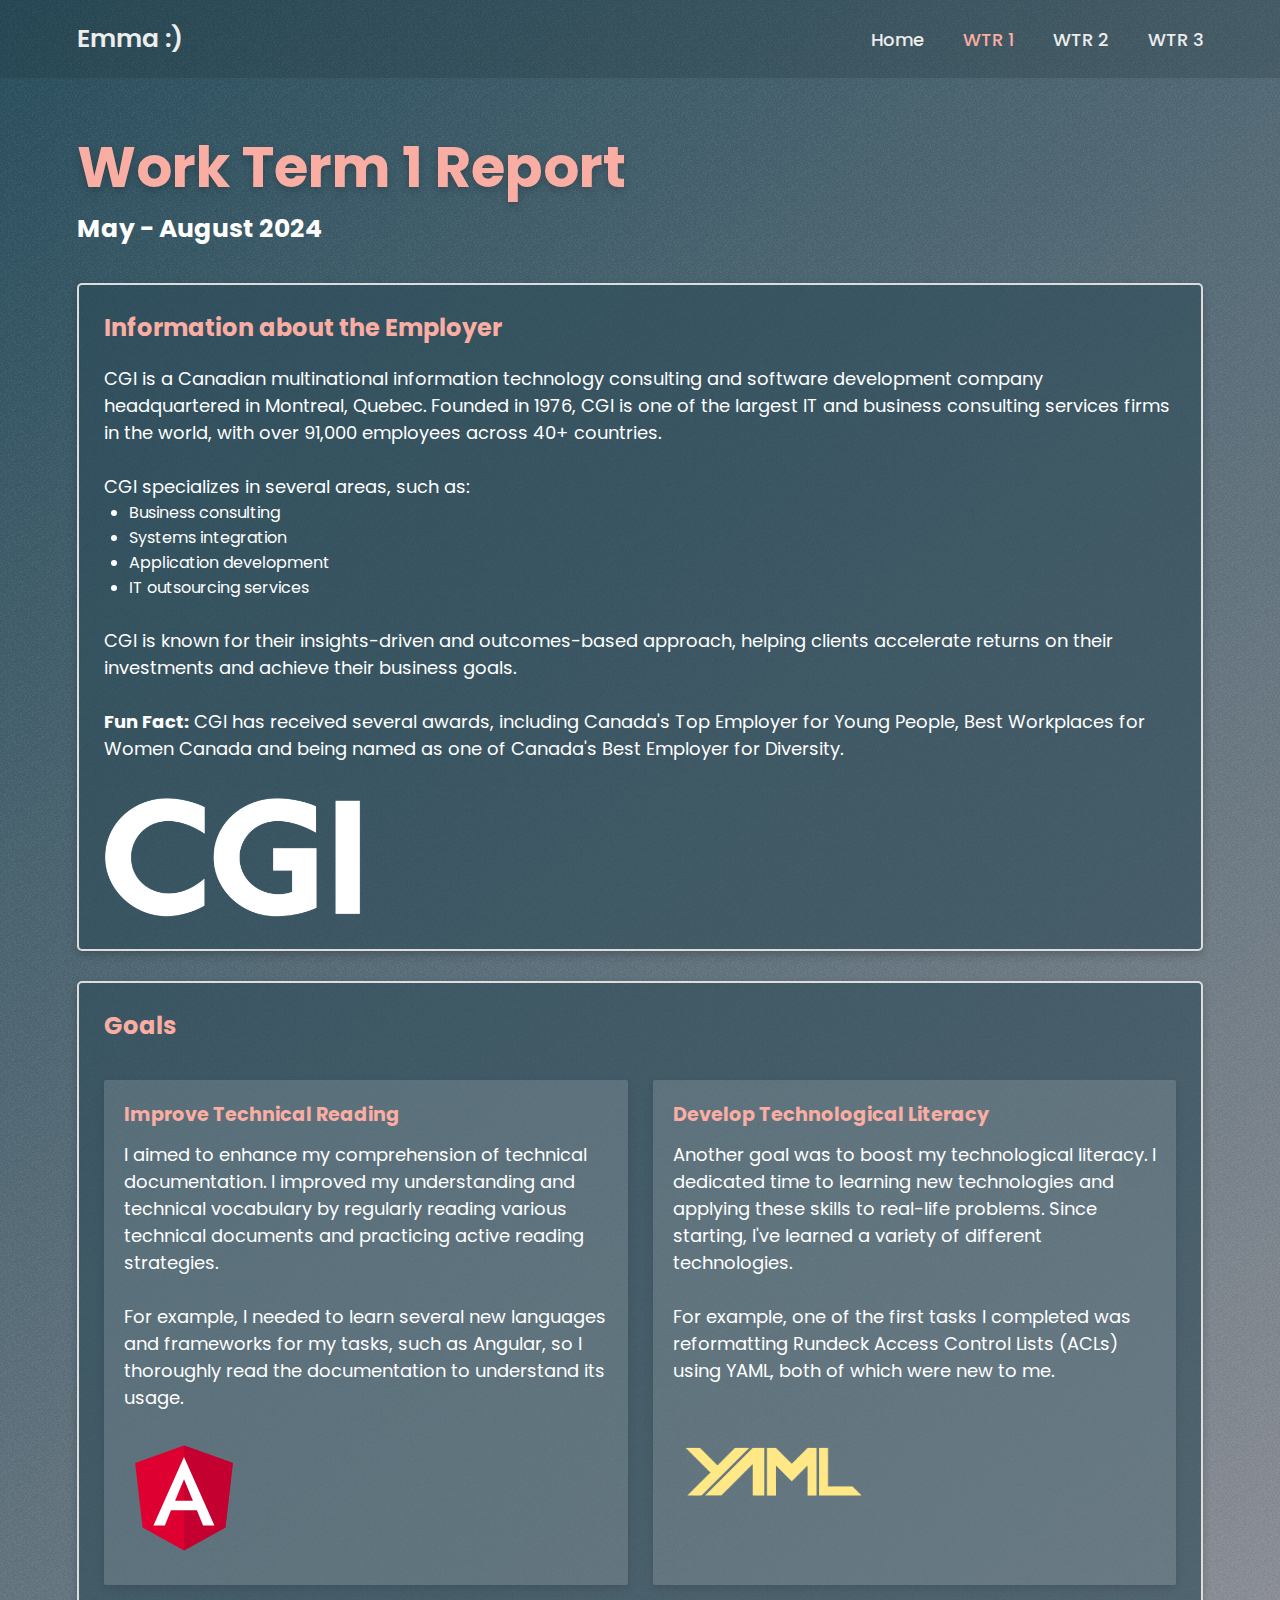
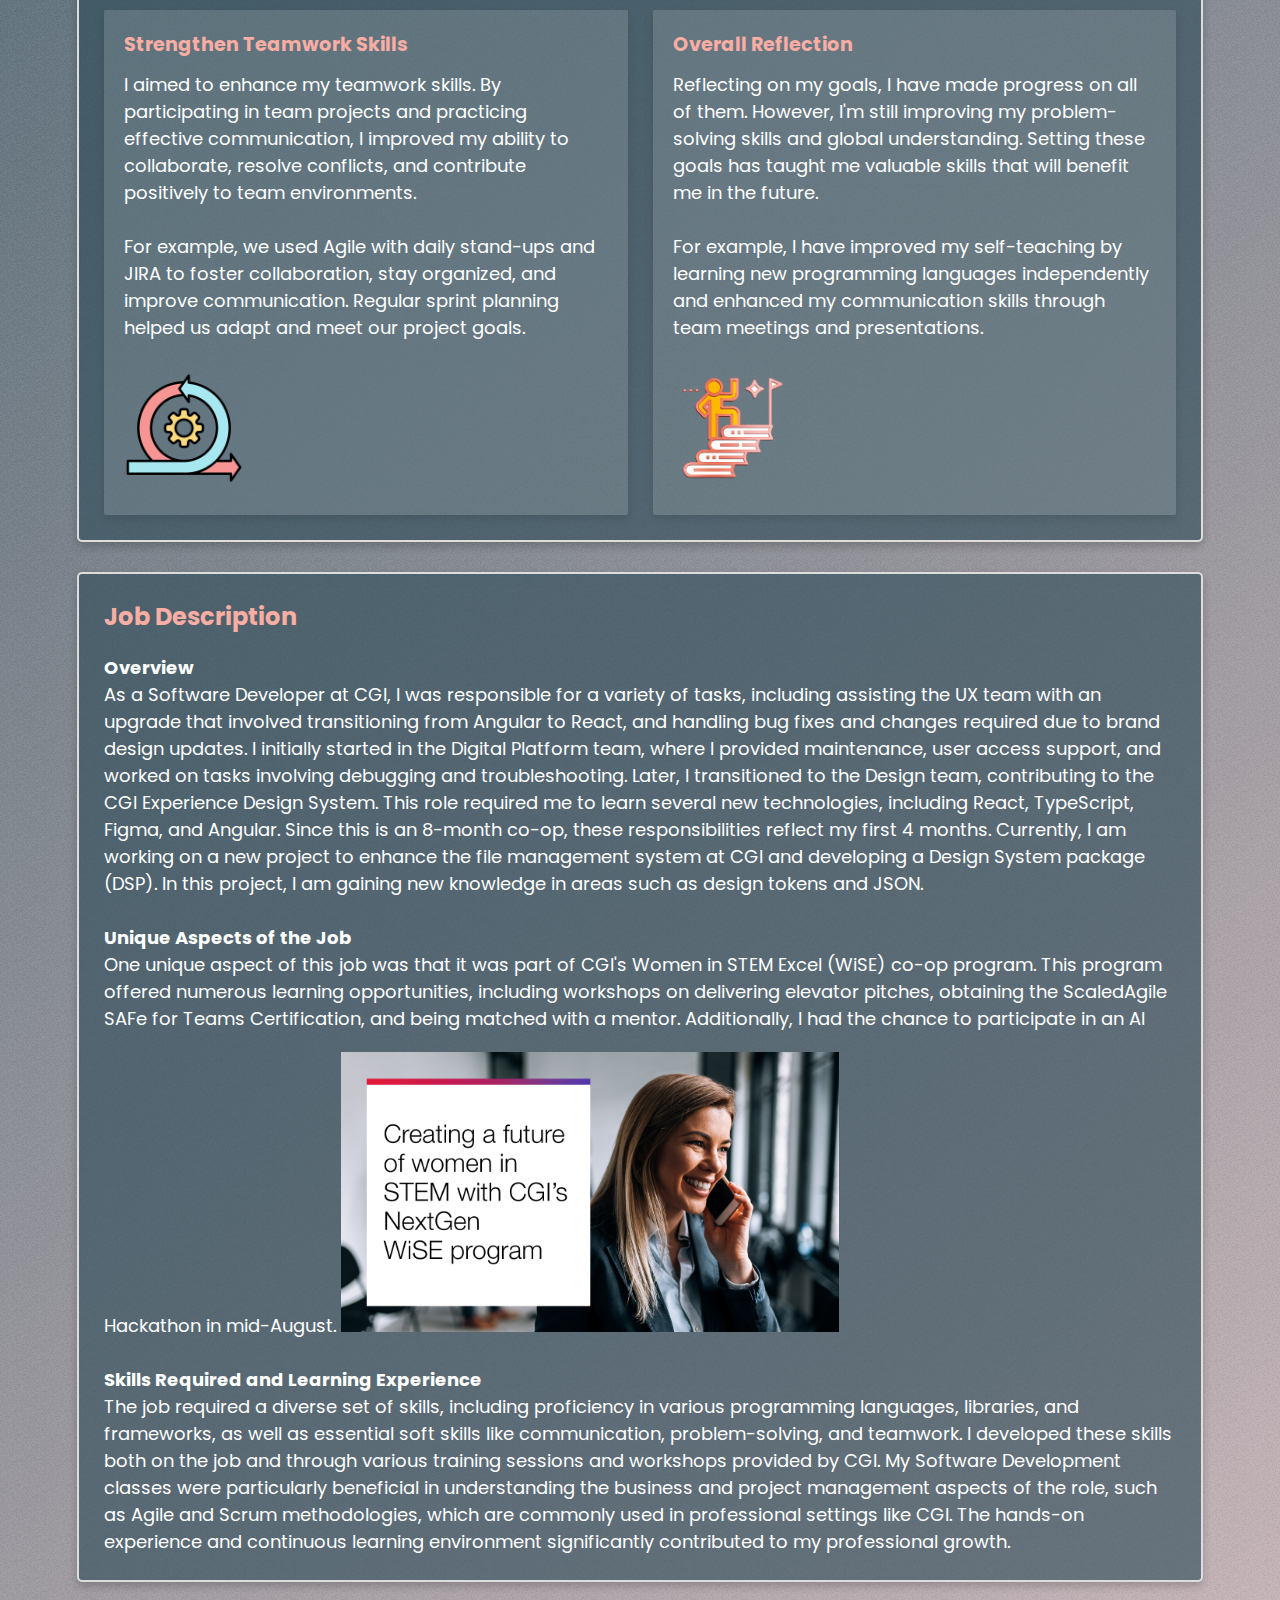
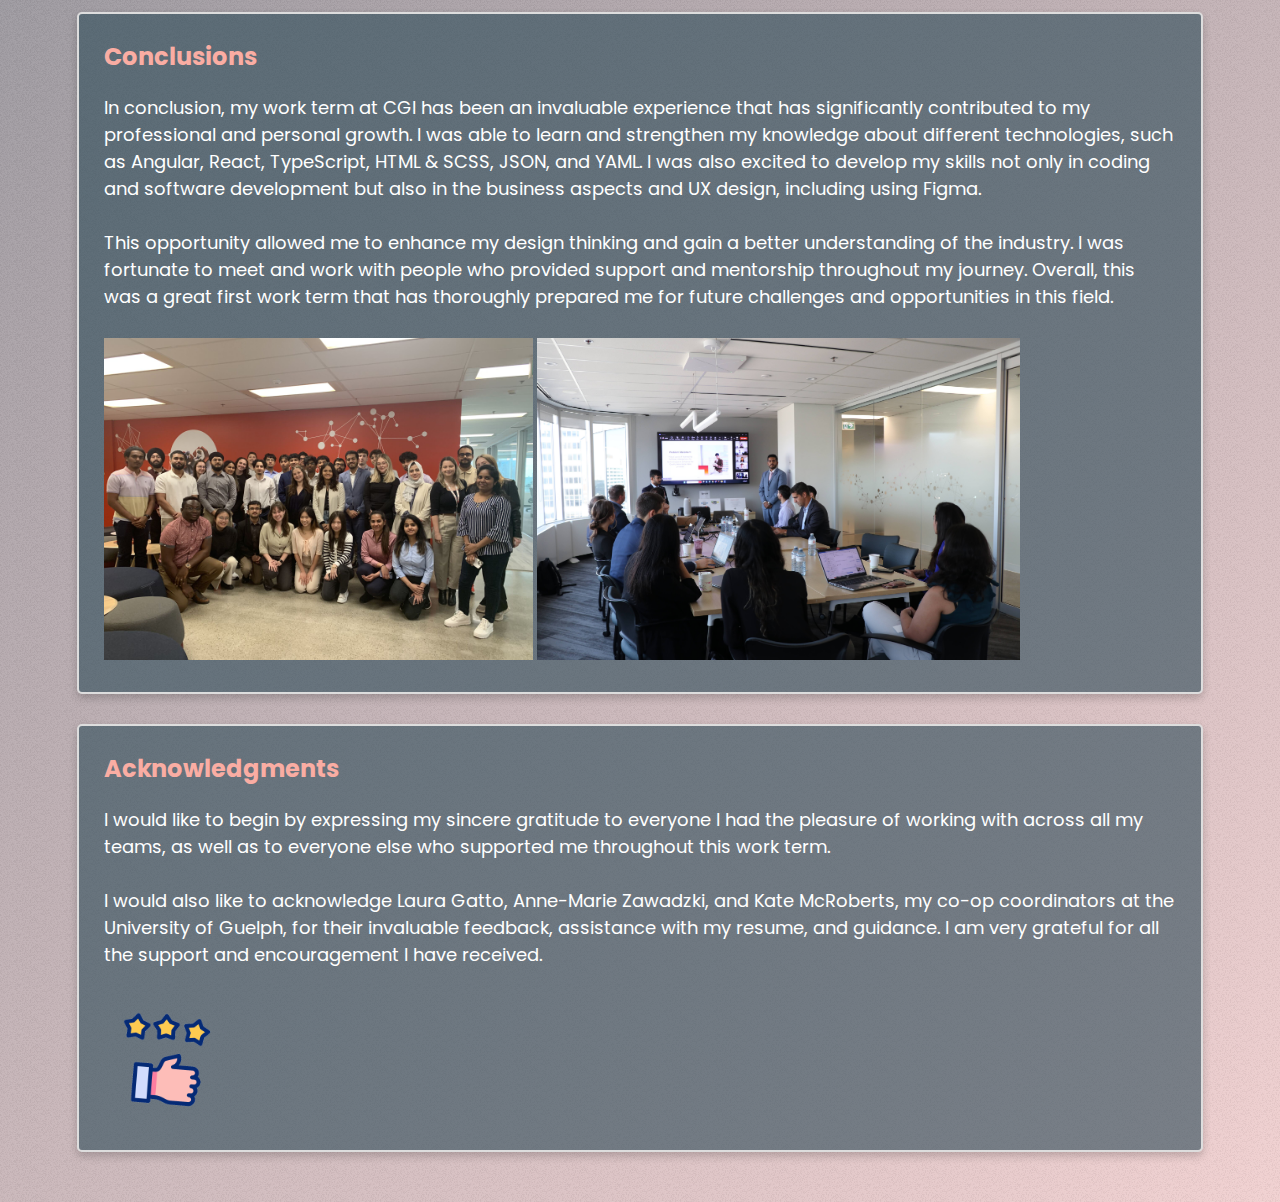
<file: wtr1.html>
<!DOCTYPE html>
<html lang="en">
<head>
    <meta charset="UTF-8">
    <meta name="viewport" content="width=device-width, initial-scale=1.0">
    <title>Work Term 1 Report</title>
    <link rel="stylesheet" href="style.css">
</head>
<body>
    <header class="header">
        <a href="index.html" class="logo">Emma :)</a>
        <nav class="navbar">
            <a href="index.html">Home</a>
            <a href="wtr1.html" class="active">WTR 1</a>
            <a href="wtr2.html">WTR 2</a>
            <a href="wtr3.html">WTR 3</a>
        </nav>
    </header>
    <div class="wtr1">
        <div class="wtr1-content">
            <h1>Work Term 1 Report</h1>
            <h3>May - August 2024</h3>
            <div class="info">
                <h2>Information about the Employer</h2>
                <p>CGI is a Canadian multinational information technology consulting and software development company headquartered in Montreal, Quebec. 
                   Founded in 1976, CGI is one of the largest IT and business consulting services firms in the world, with over 91,000 employees across 40+ countries. 
                   <br><br>CGI specializes in several areas, such as:
                </p>
                <ul>
                    <li>Business consulting</li>
                    <li>Systems integration</li>
                    <li>Application development</li>
                    <li>IT outsourcing services</li>
                </ul> 
                <p>
                    <br>CGI is known for their insights-driven and outcomes-based approach, helping clients accelerate returns on their investments and achieve their business goals.
                    <br><br><strong>Fun Fact:</strong> CGI has received several awards, including Canada's Top Employer for Young People, Best Workplaces for Women Canada and being named as one of Canada's Best Employer for Diversity.
                </p>
                <img src="img/logo.png" alt="CGI logo" id="CGI">    
            </div>
    
            <div class="goals">
                <h2>Goals</h2>
                <div class="card">
                    <h2>Improve Technical Reading</h2>
                    <p>
                        I aimed to enhance my comprehension of technical documentation. I improved my understanding and technical vocabulary by regularly reading various technical documents and practicing active reading strategies. 
                        <br><br>For example, I needed to learn several new languages and frameworks for my tasks, such as Angular, so I thoroughly read the documentation to understand its usage.<br><br>
                    </p>
                    <img src="img/angular.svg" alt="angular icon" class="card-image">    
                </div>
                <div class="card">
                    <h2>Develop Technological Literacy</h2>
                    <p>
                        Another goal was to boost my technological literacy. I dedicated time to learning new technologies and applying these skills to real-life problems. Since starting, I've learned a variety of different technologies. 
                        <br><br>For example, one of the first tasks I completed was reformatting Rundeck Access Control Lists (ACLs) using YAML, both of which were new to me.<br><br>
                    </p>
                    <img src="img/yaml.png" alt="YAML icon" class="card-image">    
                </div>
                <div class="card">
                    <h2>Strengthen Teamwork Skills</h2>
                    <p>
                        I aimed to enhance my teamwork skills. By participating in team projects and practicing effective communication, I improved my ability to collaborate, resolve conflicts, and contribute positively to team environments.                         
                        <br><br>For example, we used Agile with daily stand-ups and JIRA to foster collaboration, stay organized, and improve communication. Regular sprint planning helped us adapt and meet our project goals.<br><br>
                    </p>
                    <img src="img/sprint.png" alt="sprint icon" class="card-image">    
                </div>
                <div class="card">
                    <h2>Overall Reflection</h2>
                    <p>
                        Reflecting on my goals, I have made progress on all of them. However, I'm still improving my problem-solving skills and global understanding. Setting these goals has taught me valuable skills that will benefit me in the future. 
                        <br><br> For example, I have improved my self-teaching by learning new programming languages independently and enhanced my communication skills through team meetings and presentations.<br><br>
                    </p>
                    <img src="img/goal.png" alt="goal icon" class="card-image">    
                </div>
            </div>            

            <div class="job-description">
                <h2>Job Description</h2>
                <p>
                    <strong>Overview</strong><br>
                    As a Software Developer at CGI, I was responsible for a variety of tasks, including assisting the UX team with an upgrade that involved transitioning from Angular to React, and handling bug fixes and changes required due to brand design updates. I initially started in the Digital Platform team, where I provided maintenance, user access support, and worked on tasks involving debugging and troubleshooting. Later, I transitioned to the Design team, contributing to the CGI Experience Design System. This role required me to learn several new technologies, including React, TypeScript, Figma, and Angular. Since this is an 8-month co-op, these responsibilities reflect my first 4 months. Currently, I am working on a new project to enhance the file management system at CGI and developing a Design System package (DSP). In this project, I am gaining new knowledge in areas such as design tokens and JSON.
                    <br><br>
                    <strong>Unique Aspects of the Job</strong><br>
                    One unique aspect of this job was that it was part of CGI's Women in STEM Excel (WiSE) co-op program. This program offered numerous learning opportunities, including workshops on delivering elevator pitches, obtaining the ScaledAgile SAFe for Teams Certification, and being matched with a mentor. Additionally, I had the chance to participate in an AI Hackathon in mid-August.
                    <img src="img/job.png" alt="CGI WiSE banner" id="job">    
                    <br><br>
                    <strong>Skills Required and Learning Experience</strong><br>
                    The job required a diverse set of skills, including proficiency in various programming languages, libraries, and frameworks, as well as essential soft skills like communication, problem-solving, and teamwork. I developed these skills both on the job and through various training sessions and workshops provided by CGI. My Software Development classes were particularly beneficial in understanding the business and project management aspects of the role, such as Agile and Scrum methodologies, which are commonly used in professional settings like CGI. The hands-on experience and continuous learning environment significantly contributed to my professional growth.</p>
            </div>

            <div class="conclusions">
                <h2>Conclusions</h2>
                <p>In conclusion, my work term at CGI has been an invaluable experience that has significantly contributed to my professional and personal growth. I was able to learn and strengthen my knowledge about different technologies, such as Angular, React, TypeScript, HTML & SCSS, JSON, and YAML. I was also excited to develop my skills not only in coding and software development but also in the business aspects and UX design, including using Figma.</p>
                <p><br>This opportunity allowed me to enhance my design thinking and gain a better understanding of the industry. I was fortunate to meet and work with people who provided support and mentorship throughout my journey. Overall, this was a great first work term that has thoroughly prepared me for future challenges and opportunities in this field.</p>
                <img src="img/orientation.jpeg" alt="all the CGI co-ops at orientation day" id="orientation">    
                <img src="img/hackathon1.jpg" alt="photo from the first AI hackathon" id="hackathon">    
            </div>

            <div class="acknowledgments">
                <h2>Acknowledgments</h2>
                <p>I would like to begin by expressing my sincere gratitude to everyone I had the pleasure of working with across all my teams, as well as to everyone else who supported me throughout this work term.
                <br><br>I would also like to acknowledge Laura Gatto, Anne-Marie Zawadzki, and Kate McRoberts, my co-op coordinators at the University of Guelph, for their invaluable feedback, assistance with my resume, and guidance. I am very grateful for all the support and encouragement I have received.</p>
                <img src="img/hand.gif" alt="thumbs up with 3 stars gif" id="hand">       
            </div>
        </div>
        <footer style="padding: 25px;"></footer>
    </div>
</body>
</html>
</file>
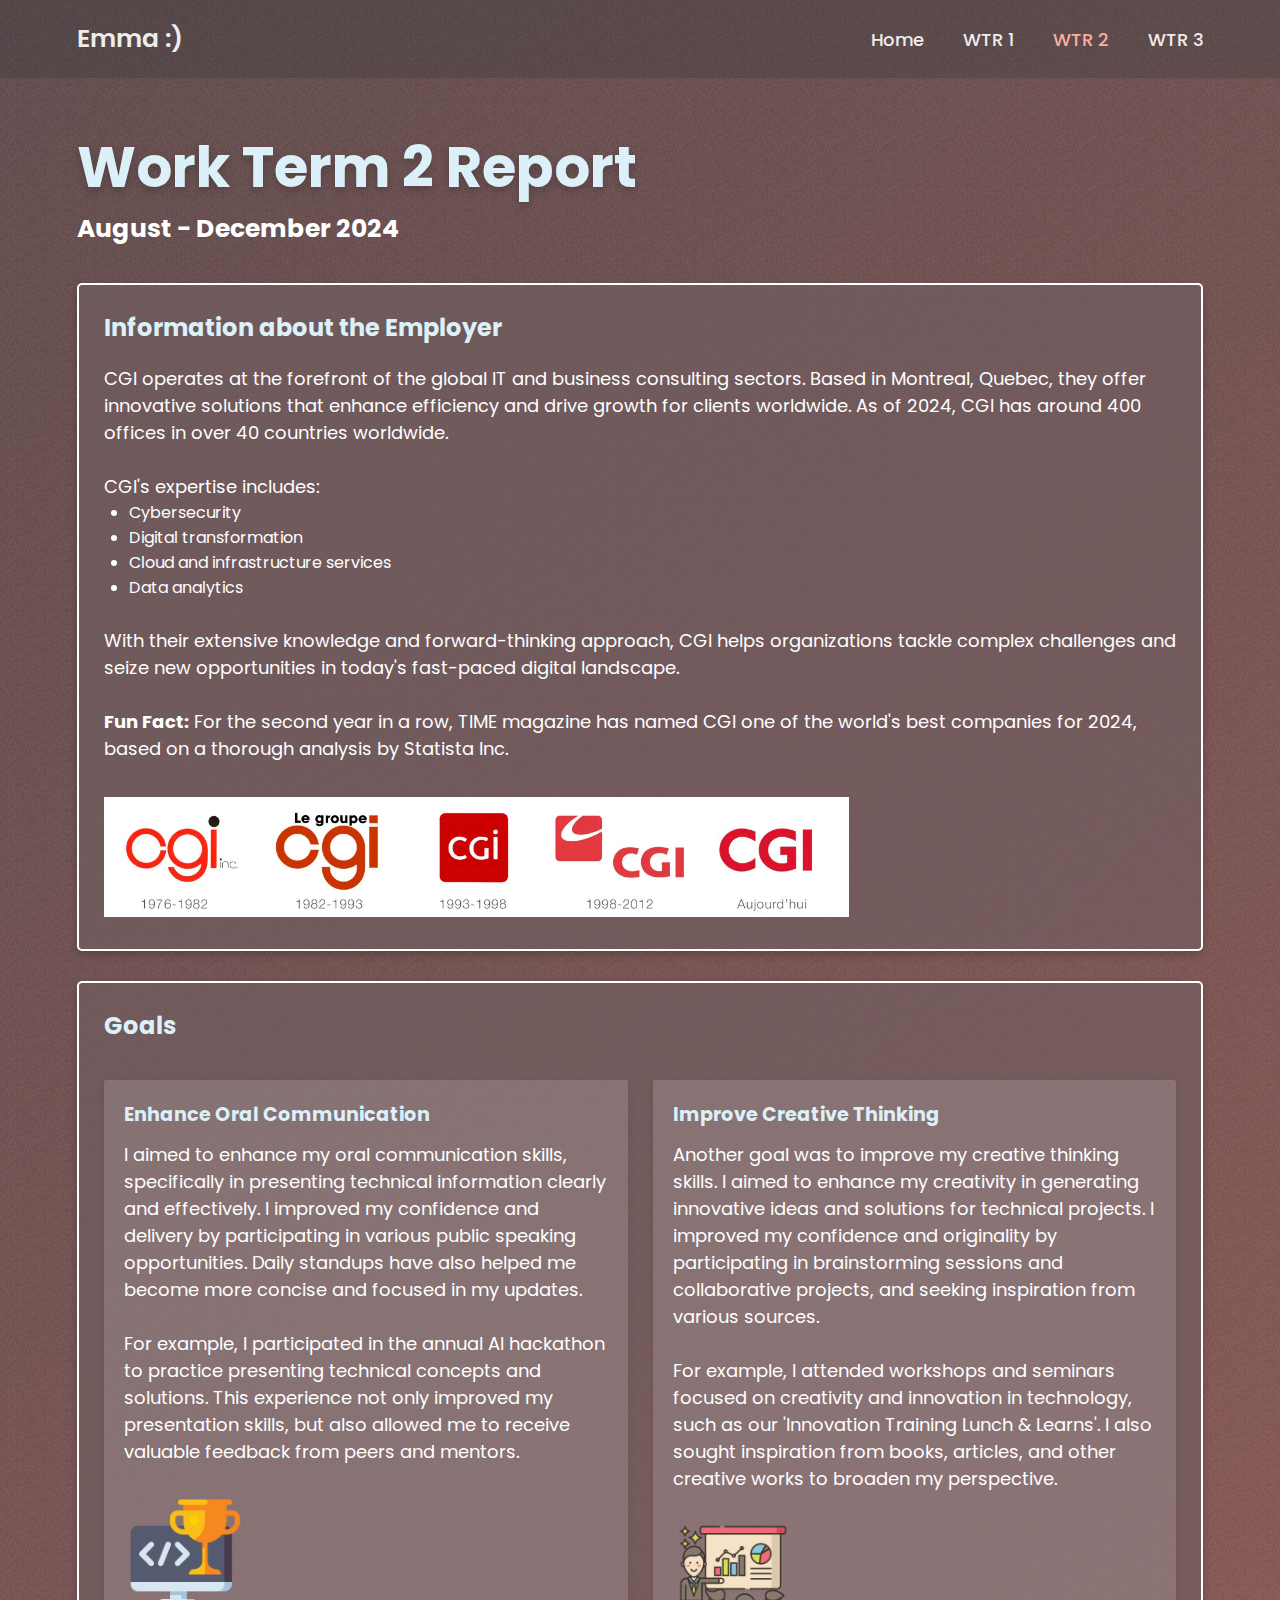
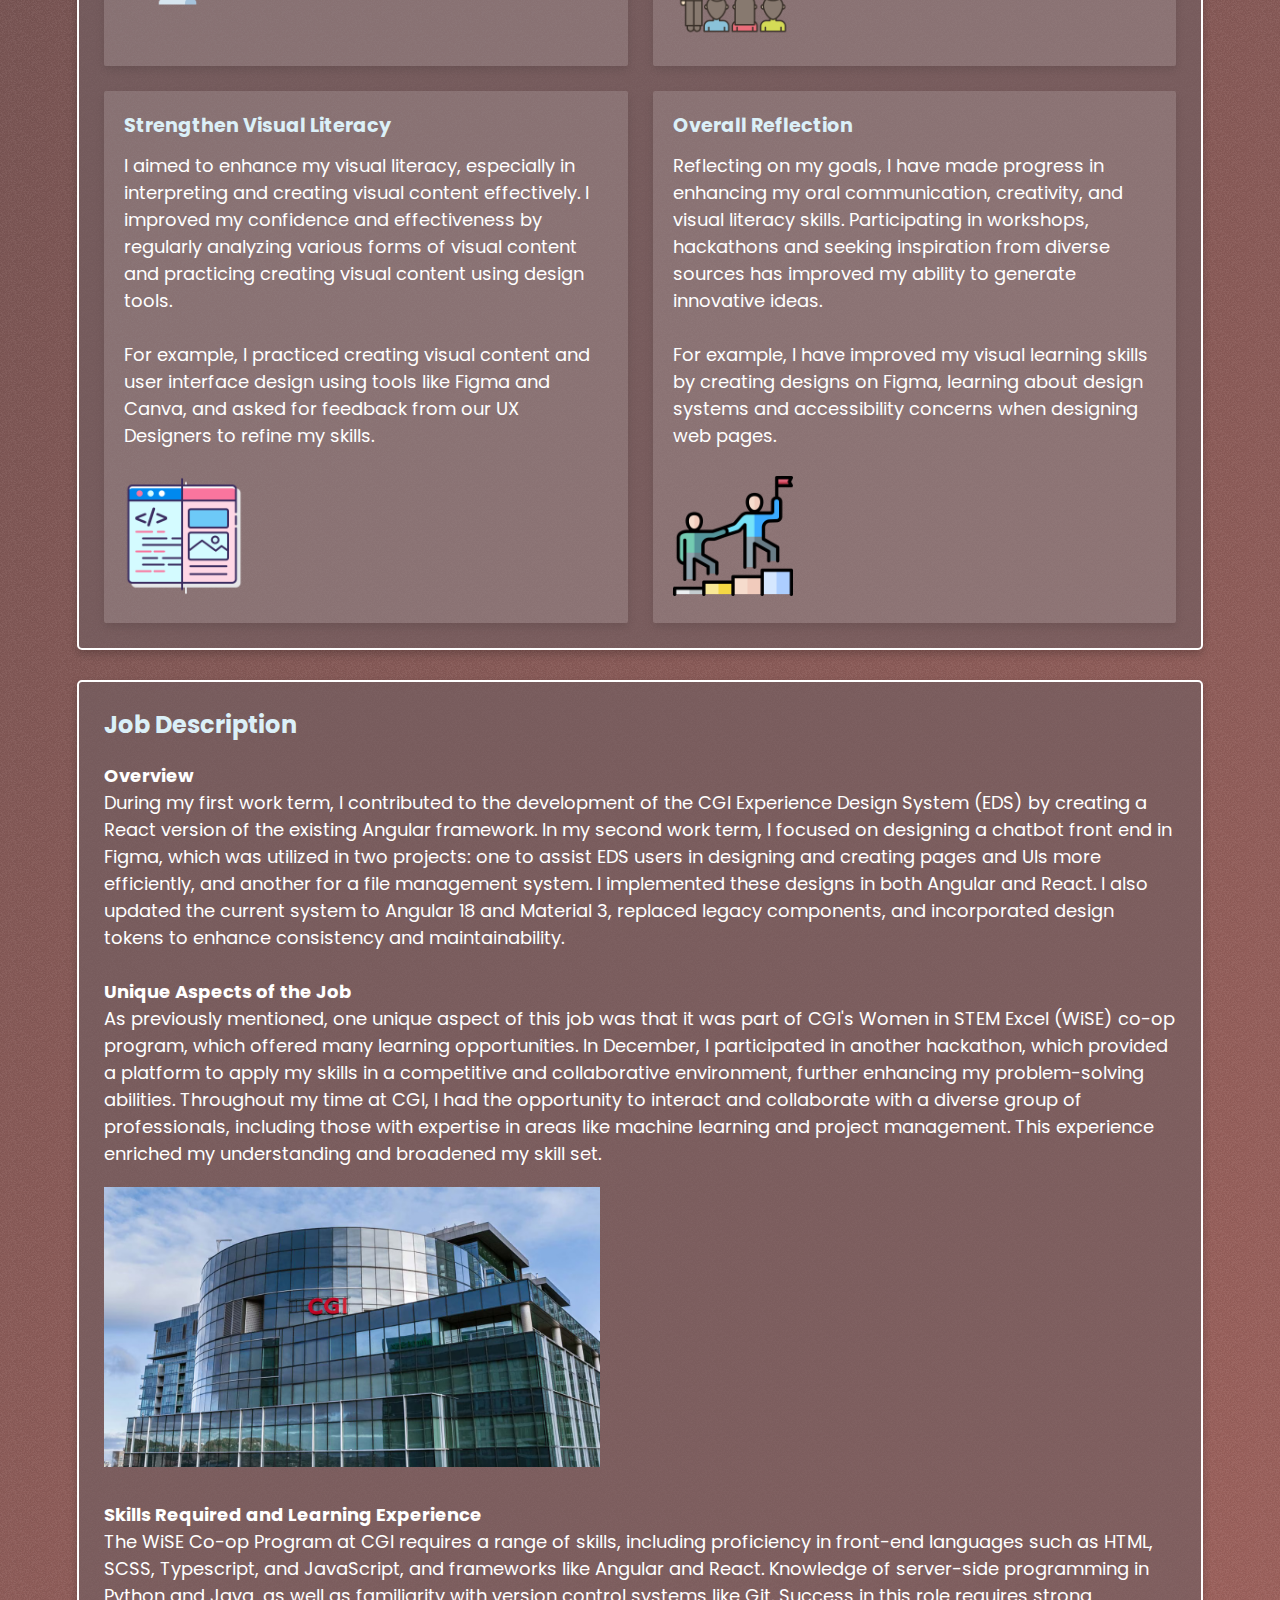
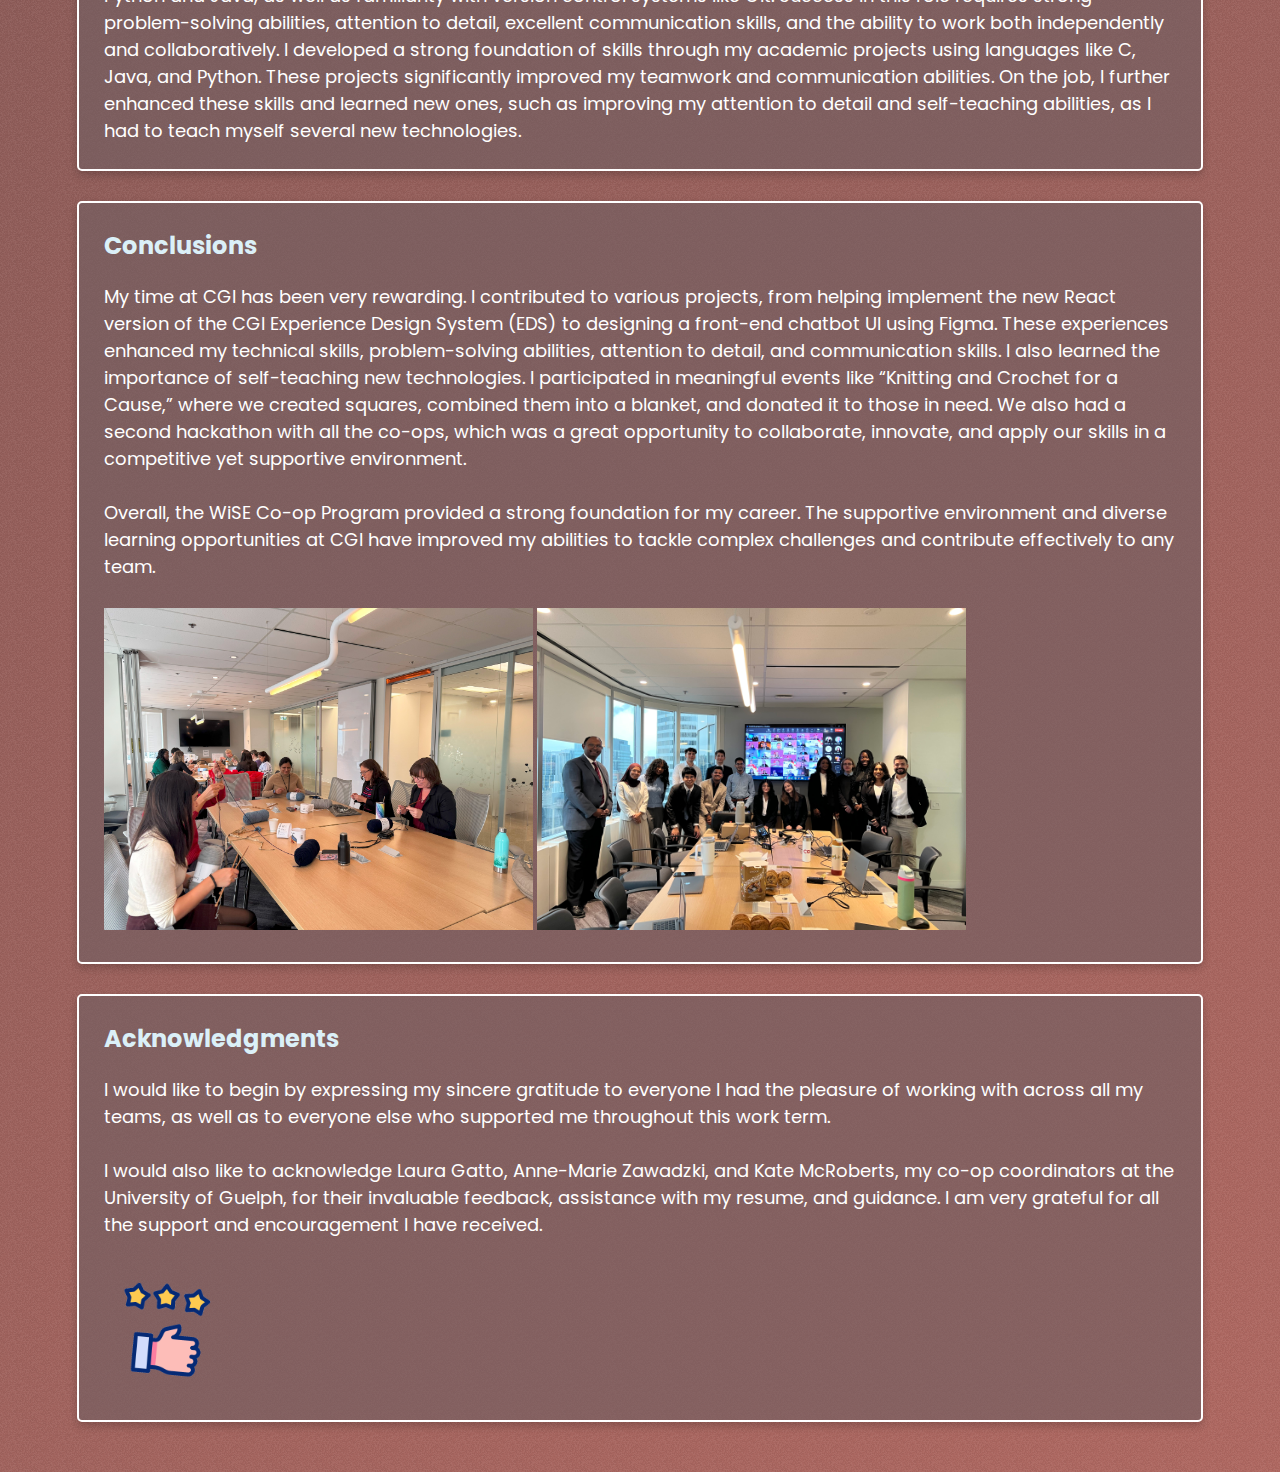
<file: wtr2.html>
<!DOCTYPE html>
<html lang="en">
<head>
    <meta charset="UTF-8">
    <meta name="viewport" content="width=device-width, initial-scale=1.0">
    <title>Work Term 2 Report</title>
    <link rel="stylesheet" href="style.css">
</head>
<body>
    <header class="header">
        <a href="index.html" class="logo">Emma :)</a>
        <nav class="navbar">
            <a href="index.html">Home</a>
            <a href="wtr1.html">WTR 1</a>
            <a href="wtr2.html" class="active" >WTR 2</a>
            <a href="wtr3.html">WTR 3</a>
        </nav>
    </header>
    <div class="wtr2">
        <div class="wtr2-content">
            <h1>Work Term 2 Report</h1>
            <h3>August - December 2024</h3>
            <div class="info">
                <h2>Information about the Employer</h2>
                <p>CGI operates at the forefront of the global IT and business consulting sectors. Based in Montreal, Quebec, they offer innovative solutions that enhance efficiency and drive growth for clients worldwide. As of 2024, CGI has around 400 offices in over 40 countries worldwide.
                   <br><br>CGI's expertise includes:
                </p>
                <ul>
                    <li>Cybersecurity</li>
                    <li>Digital transformation</li>
                    <li>Cloud and infrastructure services</li>
                    <li>Data analytics</li>
                </ul> 
                <p>
                    <br>With their extensive knowledge and forward-thinking approach, CGI helps organizations tackle complex challenges and seize new opportunities in today's fast-paced digital landscape.
                    <br><br><strong>Fun Fact:</strong> For the second year in a row, TIME magazine has named CGI one of the world's best companies for 2024, based on a thorough analysis by Statista Inc.
                </p>
                <img src="img/history.jpg" alt="CGI logos throughout history" id="CGI">    
            </div>
    
            <div class="goals">
                <h2>Goals</h2>
                <div class="card">
                    <h2>Enhance Oral Communication</h2>
                    <p>
                        I aimed to enhance my oral communication skills, specifically in presenting technical information clearly and effectively. I improved my confidence and delivery by participating in various public speaking opportunities. Daily standups have also helped me become more concise and focused in my updates.
                        <br><br>For example, I participated in the annual AI hackathon to practice presenting technical concepts and solutions. This experience not only improved my presentation skills, but also allowed me to receive valuable feedback from peers and mentors.<br><br>
                    </p>
                    <img src="img/hackathon.png" alt="hackathon icon" class="card-image">    
                </div>
                <div class="card">
                    <h2>Improve Creative Thinking</h2>
                    <p>
                        Another goal was to improve my creative thinking skills. I aimed to enhance my creativity in generating innovative ideas and solutions for technical projects. I improved my confidence and originality by participating in brainstorming sessions and collaborative projects, and seeking inspiration from various sources.
                        <br><br>For example, I attended workshops and seminars focused on creativity and innovation in technology, such as our 'Innovation Training Lunch & Learns'. I also sought inspiration from books, articles, and other creative works to broaden my perspective.<br><br>
                    </p>
                    <img src="img/workshop.png" alt="people at a workshop" class="card-image">    
                </div>
                <div class="card">
                    <h2>Strengthen Visual Literacy</h2>
                    <p>
                        I aimed to enhance my visual literacy, especially in interpreting and creating visual content effectively. I improved my confidence and effectiveness by regularly analyzing various forms of visual content and practicing creating visual content using design tools.
                        <br><br>For example, I practiced creating visual content and user interface design using tools like Figma and Canva, and asked for feedback from our UX Designers to refine my skills.<br><br>
                    </p>
                    <img src="img/programming.png" alt="programming icon" class="card-image">    
                </div>
                <div class="card">
                    <h2>Overall Reflection</h2>
                    <p>
                        Reflecting on my goals, I have made progress in enhancing my oral communication, creativity, and visual literacy skills. Participating in workshops, hackathons and seeking inspiration from diverse sources has improved my ability to generate innovative ideas.
                        <br><br> For example, I have improved my visual learning skills by creating designs on Figma, learning about design systems and accessibility concerns when designing web pages.<br><br>
                    <img src="img/leadership.png" alt="goal icon" class="card-image">    
                </div>
            </div>            

            <div class="job-description">
                <h2>Job Description</h2>
                <p>
                    <strong>Overview</strong><br>
                    During my first work term, I contributed to the development of the CGI Experience Design System (EDS) by creating a React version of the existing Angular framework. In my second work term, I focused on designing a chatbot front end in Figma, which was utilized in two projects: one to assist EDS users in designing and creating pages and UIs more efficiently, and another for a file management system. I implemented these designs in both Angular and React. I also updated the current system to Angular 18 and Material 3, replaced legacy components, and incorporated design tokens to enhance consistency and maintainability.
                    <br><br>
                    <strong>Unique Aspects of the Job</strong><br>
                    As previously mentioned, one unique aspect of this job was that it was part of CGI's Women in STEM Excel (WiSE) co-op program, which offered many learning opportunities. In December, I participated in another hackathon, which provided a platform to apply my skills in a competitive and collaborative environment, further enhancing my problem-solving abilities. Throughout my time at CGI, I had the opportunity to interact and collaborate with a diverse group of professionals, including those with expertise in areas like machine learning and project management. This experience enriched my understanding and broadened my skill set.
                    <br>
                    <img src="img/building.jpg" alt="CGI building in Montreal" id="job">    
                    <br><br>
                    <strong>Skills Required and Learning Experience</strong><br>
                    <p>The WiSE Co-op Program at CGI requires a range of skills, including proficiency in front-end languages such as HTML, SCSS, Typescript, and JavaScript, and frameworks like Angular and React. Knowledge of server-side programming in Python and Java, as well as familiarity with version control systems like Git. Success in this role requires strong problem-solving abilities, attention to detail, excellent communication skills, and the ability to work both independently and collaboratively. I developed a strong foundation of skills through my academic projects using languages like C, Java, and Python. These projects significantly improved my teamwork and communication abilities. On the job, I further enhanced these skills and learned new ones, such as improving my attention to detail and self-teaching abilities, as I had to teach myself several new technologies.</p>
            </div>

            <div class="conclusions">
                <h2>Conclusions</h2>
                <p>My time at CGI has been very rewarding. I contributed to various projects, from helping implement the new React version of the CGI Experience Design System (EDS) to designing a front-end chatbot UI using Figma. These experiences enhanced my technical skills, problem-solving abilities, attention to detail, and communication skills. I also learned the importance of self-teaching new technologies. I participated in meaningful events like “Knitting and Crochet for a Cause,” where we created squares, combined them into a blanket, and donated it to those in need. We also had a second hackathon with all the co-ops, which was a great opportunity to collaborate, innovate, and apply our skills in a competitive yet supportive environment.</p>
                <p><br>Overall, the WiSE Co-op Program provided a strong foundation for my career. The supportive environment and diverse learning opportunities at CGI have improved my abilities to tackle complex challenges and contribute effectively to any team.</p>
                <img src="img/knit.jpg" alt="knitting and crochet event for donation" id="knit">    
                <img src="img/hackathon2.jpg" alt="photo from the second AI hackathon" id="hackathon">    
            </div>

            <div class="acknowledgments">
                <h2>Acknowledgments</h2>
                <p>I would like to begin by expressing my sincere gratitude to everyone I had the pleasure of working with across all my teams, as well as to everyone else who supported me throughout this work term.
                <br><br>I would also like to acknowledge Laura Gatto, Anne-Marie Zawadzki, and Kate McRoberts, my co-op coordinators at the University of Guelph, for their invaluable feedback, assistance with my resume, and guidance. I am very grateful for all the support and encouragement I have received.</p>
                <img src="img/hand.gif" alt="thumbs up with 3 stars gif" id="hand">       
            </div>
        </div>
        <footer style="padding: 25px;"></footer>
    </div>
</body>
</html>
</file>
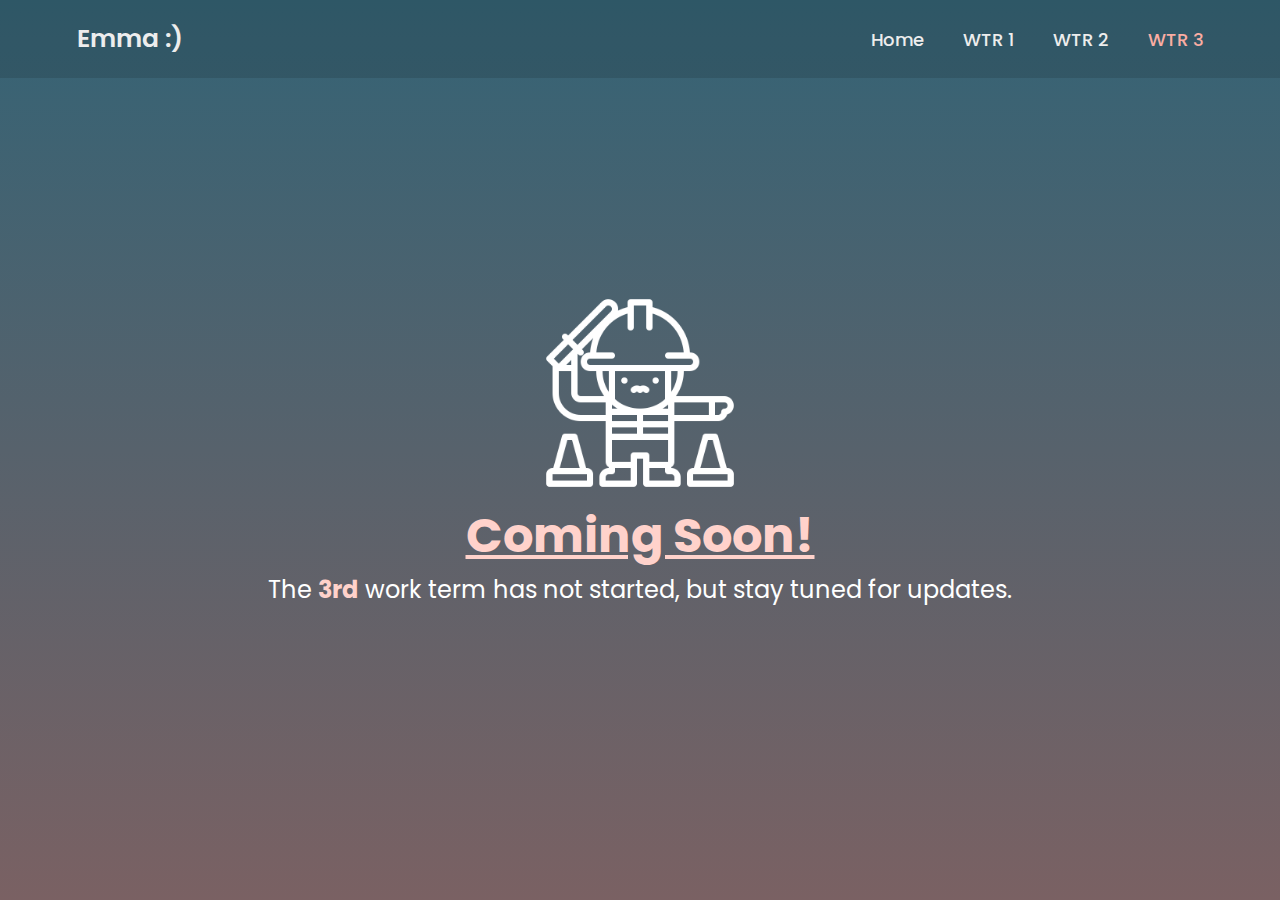
<file: wtr3.html>
<!DOCTYPE html>
<html lang="en">
<head>
    <meta charset="UTF-8">
    <meta name="viewport" content="width=device-width, initial-scale=1.0">
    <title>Work Term 3 Report</title>
    <link rel="stylesheet" href="style.css">
</head>
<body class="in-progress">
    <header class="header">
        <a href="index.html" class="logo">Emma :)</a>
        <nav class="navbar">
            <a href="index.html">Home</a>
            <a href="wtr1.html">WTR 1</a>
            <a href="wtr2.html">WTR 2</a>
            <a href="wtr3.html" class="active">WTR 3</a>
        </nav>
    </header>
    <div class="coming-soon">
        <img src="img/construction.png" alt="construction man icon" id="construction">
        <h1><u>Coming Soon!</u></h1>
        <p>The <b style="color: #ffd2cb;">3rd</b> work term has not started, but stay tuned for updates.</p>
    </div>
</body> 
</html>
</file>
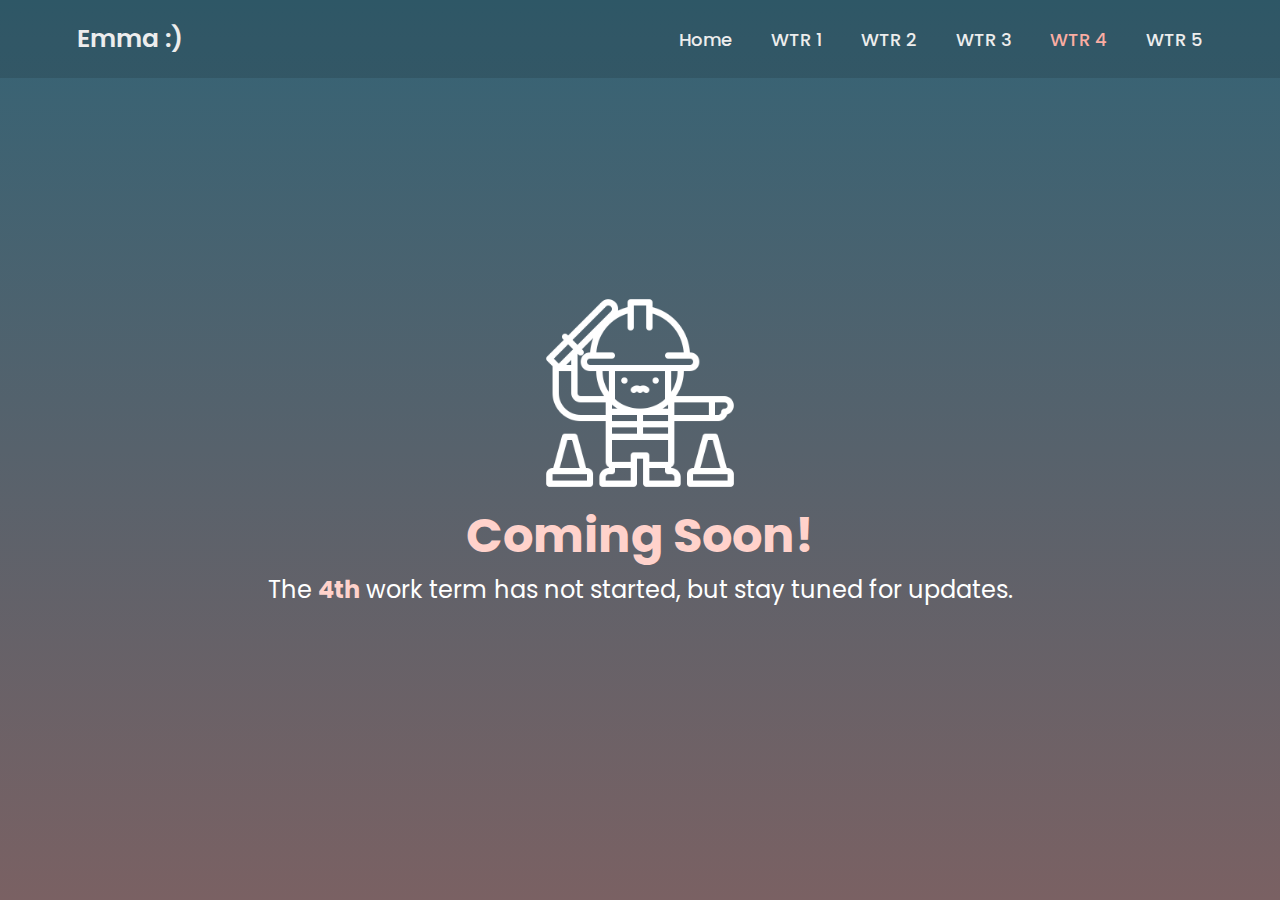
<file: wtr4.html>
<!DOCTYPE html>
<html lang="en">
<head>
    <meta charset="UTF-8">
    <meta name="viewport" content="width=device-width, initial-scale=1.0">
    <title>Work Term 4 Report</title>
    <link rel="stylesheet" href="style.css">
</head>
<body class="in-progress">
    <header class="header">
        <a href="index.html" class="logo">Emma :)</a>
        <nav class="navbar">
            <a href="index.html">Home</a>
            <a href="wtr1.html">WTR 1</a>
            <a href="wtr2.html">WTR 2</a>
            <a href="wtr3.html">WTR 3</a>
            <a href="wtr4.html" class="active">WTR 4</a>
            <a href="wtr5.html">WTR 5</a>
        </nav>
    </header>
    <div class="coming-soon">
        <img src="img/construction.png" alt="construction man icon" id="construction">
        <h1>Coming Soon!</h1>
        <p>The <b style="color: #ffd2cb;">4th</b> work term has not started, but stay tuned for updates.</p>
    </div>
</body> 
</html>
</file>
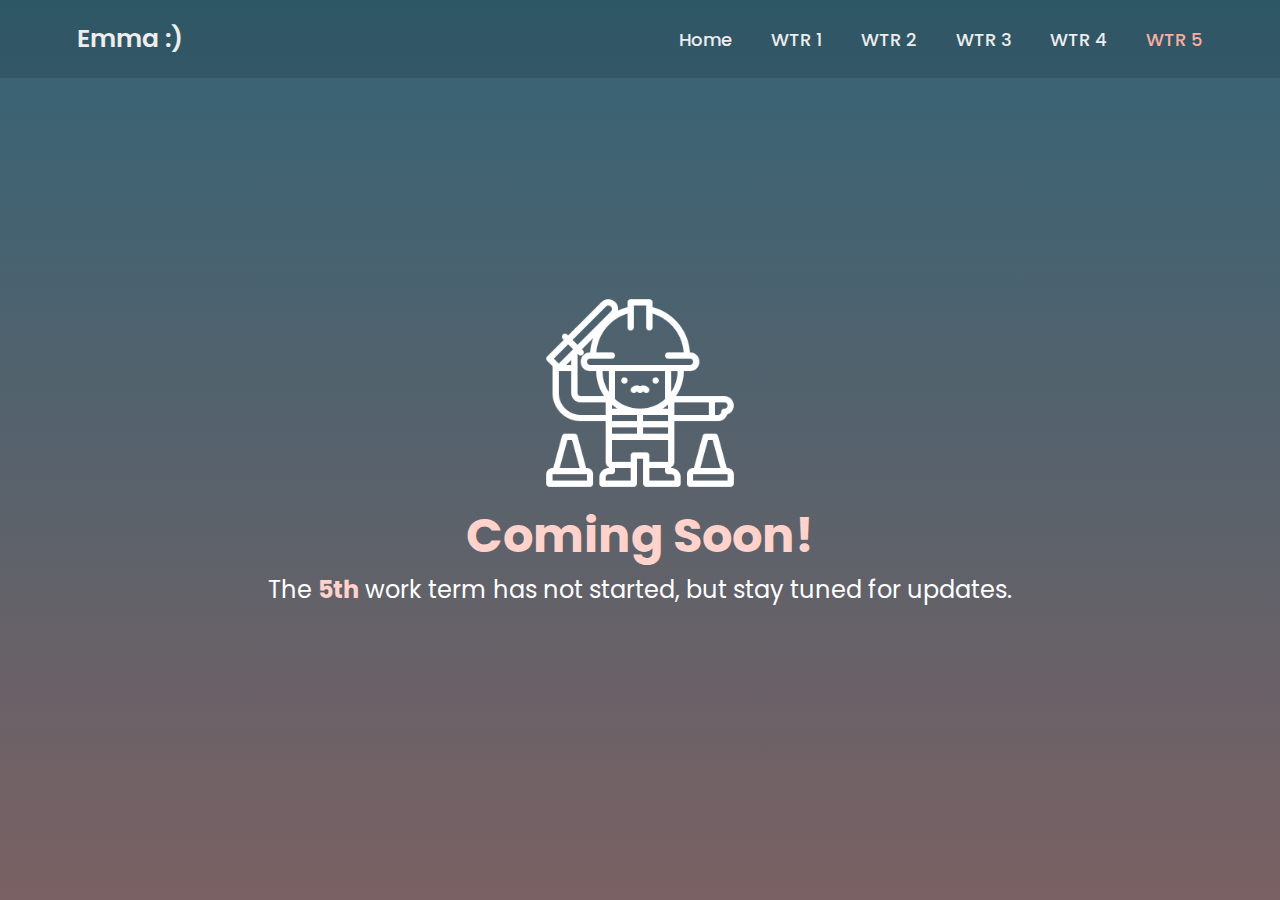
<file: wtr5.html>
<!DOCTYPE html>
<html lang="en">
<head>
    <meta charset="UTF-8">
    <meta name="viewport" content="width=device-width, initial-scale=1.0">
    <title>Work Term 5 Report</title>
    <link rel="stylesheet" href="style.css">
</head>
<body class="in-progress">
    <header class="header">
        <a href="index.html" class="logo">Emma :)</a>
        <nav class="navbar">
            <a href="index.html">Home</a>
            <a href="wtr1.html">WTR 1</a>
            <a href="wtr2.html">WTR 2</a>
            <a href="wtr3.html">WTR 3</a>
            <a href="wtr4.html">WTR 4</a>
            <a href="wtr5.html" class="active">WTR 5</a>
        </nav>
    </header>
    <div class="coming-soon">
        <img src="img/construction.png" alt="construction man icon" id="construction">
        <h1>Coming Soon!</h1>
        <p>The <b style="color: #ffd2cb;">5th</b> work term has not started, but stay tuned for updates.</p>
    </div>
</body> 
</html>
</file>
<file: style.css>
/* Home Page - index.html */
@import url('https://fonts.googleapis.com/css2?family=Poppins:wght@300;400;500;600;700;800;900&display=swap');

img {
    max-width: 100%;
    height: auto;
}

* {
    margin: 0;
    padding: 0;
    box-sizing: border-box;
    font-family: 'Poppins', sans-serif;
}

.header {
    position: absolute;
    top: 0;
    left: 0;
    width: 100%;
    padding: 20px 6%;
    background: transparent;
    display: flex;
    justify-content: space-between;
    align-items: center;
    z-index: 100;
    background-color:#1b2e3537;
}

.logo {
    font-size: 25px;
    color: #ededed;
    text-decoration: none;
    font-weight: 600;
}

.navbar a {
    font-size: 18px;
    color: #ededed;
    text-decoration: none;
    font-weight: 500;
    margin-left: 35px;
    transition: .3s;
}

.navbar a:hover, .navbar a.active{
    color:#faada3;
}

.home {
    position: relative;
    height: 100vh;
    background: url('img/homepage1.jpg') no-repeat;
    background-size: cover;
    display: flex;
    align-items: center;
    padding: 0 6%;
    color: #ededed;
}

.overlay {
    position: absolute;
    top: 0;
    left: 0;
    width: 100%; 
    height: 100%; 
    background-color: #000000e2;
    opacity: 0.72; 
    z-index: 1; 
}

.home-content {
    position: relative; 
    z-index: 2; 
}

.home-content h1 {
    font-size: 56px;
    font-weight: 700;
    line-height: 1.2;
}

.home-content h2 {
    font-size: 26px;
    font-weight: 700;
    color: #faada3;
}

.home-content p {
    font-size: 18px;
    margin: 20px 0px 40px;
}

.home-content.button {
    display: flex;
    justify-content: space-between;
    width: 345px;
    height: 50px;   
}

.button a {
    position: relative ;
    display: inline-flex;
    justify-content: center;
    align-items: center;
    width: 150px;
    height: 100%;
    background: #f0e3eb;
    border: 8px solid #f0e3eb;
    border-radius: 8px;
    font-size: 19px;
    color: #1B2E35;
    text-decoration: none;
    font-weight: 600;
    letter-spacing: 1px;
}

.button a:hover {
    background-color: #faada3;
    border-color: #faada3;
}

.icon {
    position: absolute;
    bottom: 40px;
    width: 170px;
    justify-content: space-between;
    z-index: 3; 
    margin-left: -11px;
}

.icon a {
    position: relative;
    justify-content: center;
    align-items: center;
    display: inline-flex;
    width: 50px;
    height: 50px;
    background: transparent;
    border: 2px solid #f0e3eb;
    border-radius: 50%;
    font-size: 30px;
    color: #f0e3eb; 
    text-decoration: none;  
    margin: 0 10px; 
}

.icon a:hover {
    color: #faada3;
    border-color: #faada3;
}

/* Work Term 1 - wtr1.html */
.wtr1 {
    background-image: 
        linear-gradient(140deg, #294e5d, #f1d1d1), 
        url([data-uri]);
    background-blend-mode: overlay;
    padding: 0 6%;
}

.wtr1-content {
    padding-top: 90px;
}

.wtr1 h1 {
    font-size: 56px;
    font-weight: 700;
    color: #faada3;
    text-shadow: 0 4px 8px rgba(0, 0, 0, 0.2);
    padding-top: 35px;
}

.wtr1 h2 {
    color: #faada3;
    padding-bottom: 20px;
}

.wtr1 h3 {
    color: #ffffff;
    padding-bottom: 35px;
    font-size: 25px;
}

.wtr1 p {
    font-size: 18px;
    color: #ffffff;
}

.wtr1 ul {
    font-size: 16px;
    color: #ffffff;
    padding-left: 25px;
}

.wtr1-content .info, 
.wtr1-content .goals, 
.wtr1-content .job-description, 
.wtr1-content .conclusions {
    background-color: rgba(44, 74, 87, 0.6); 
    padding: 25px;
    margin-bottom: 30px;
    border-radius: 5px; 
    box-shadow: 0 4px 8px rgba(0, 0, 0, 0.2); 
    border: 2px solid #ddd;
}

.wtr1-content .acknowledgments {
    background-color: rgba(44, 74, 87, 0.6); 
    padding: 25px;
    border-radius: 5px; 
    box-shadow: 0 4px 8px rgba(0, 0, 0, 0.2); 
    border: 2px solid #ddd;
}

.wtr1-content .goals {
    display: flex;
    flex-wrap: wrap;
    gap: 25px;
}

.wtr1-content .goals h2 {
    width: 100%;
    padding-bottom: 12px;
}

.card {
    background-color: #ffffff25;
    border-radius: 2px;
    padding: 20px;
    flex: 1 1 calc(50% - 30px); 
    box-shadow: 0 4px 8px rgba(0, 0, 0, 0.1);
}

.card h2 {
    padding-bottom: 12px;
    font-size: larger;
}

.card-image {
    height: 120px;
}

.wtr1-content .conclusions {
    overflow: hidden; 
}

#CGI {
    height: 120px;
    margin-top: 35px;
}

#job {
    padding-top: 20px;
    height: 300px;
}

#orientation, #hackathon, #knit {
    height: 350px;
    padding-top: 28px;
}

#hand {
    height: 150px;
    padding-top: 28px;
}

/* Work Term 2 - wtr2.html */
.wtr2 {
    background-image: 
    linear-gradient(140deg, #634d4e, #AF6861), 
        url([data-uri]);
    background-blend-mode: overlay;
    padding: 0 6%;
}

.wtr2-content {
    padding-top: 90px;
}

.wtr2 h1 {
    font-size: 56px;
    font-weight: 700;
    color: #dbf0f8;
    text-shadow: 0 4px 8px rgba(0, 0, 0, 0.2);
    padding-top: 35px;
}

.wtr2 h2 {
    color: #dbf0f8;
    padding-bottom: 20px;
}

.wtr2 h3 {
    color: #ffffff;
    padding-bottom: 35px;
    font-size: 25px;
}

.wtr2 p {
    font-size: 18px;
    color: #ffffff;
}

.wtr2 ul {
    font-size: 16px;
    color: #ffffff;
    padding-left: 25px;
}

.wtr2-content .info, 
.wtr2-content .goals, 
.wtr2-content .job-description, 
.wtr2-content .conclusions {
    background-color: #715e61a2; 
    padding: 25px;
    margin-bottom: 30px;
    border-radius: 5px; 
    box-shadow: 0 4px 8px rgba(0, 0, 0, 0.2); 
    border: 2px solid #ffffff;
}

.wtr2-content .acknowledgments {
    background-color: #715e61a2; 
    padding: 25px;
    border-radius: 5px; 
    box-shadow: 0 4px 8px rgba(0, 0, 0, 0.2); 
    border: 2px solid #ffffff;
}

.wtr2-content .goals {
    display: flex;
    flex-wrap: wrap;
    gap: 25px;
}

.wtr2-content .goals h2 {
    width: 100%;
    padding-bottom: 12px;
}

/* wtr3.html */
.in-progress {
    background-image: linear-gradient(#346375, #7a6163);
    display: flex;
    justify-content: center;
    align-items: center;
    height: 100vh;
    margin: 0;
}

.coming-soon {
    text-align: center;
}

.coming-soon h1 {
    font-size: 3em;
    color: #ffd2cb;
}

.coming-soon p {
    font-size: 1.5em;
    color: #ffffff;
}

#construction {
    height: 200px;
}
</file>
